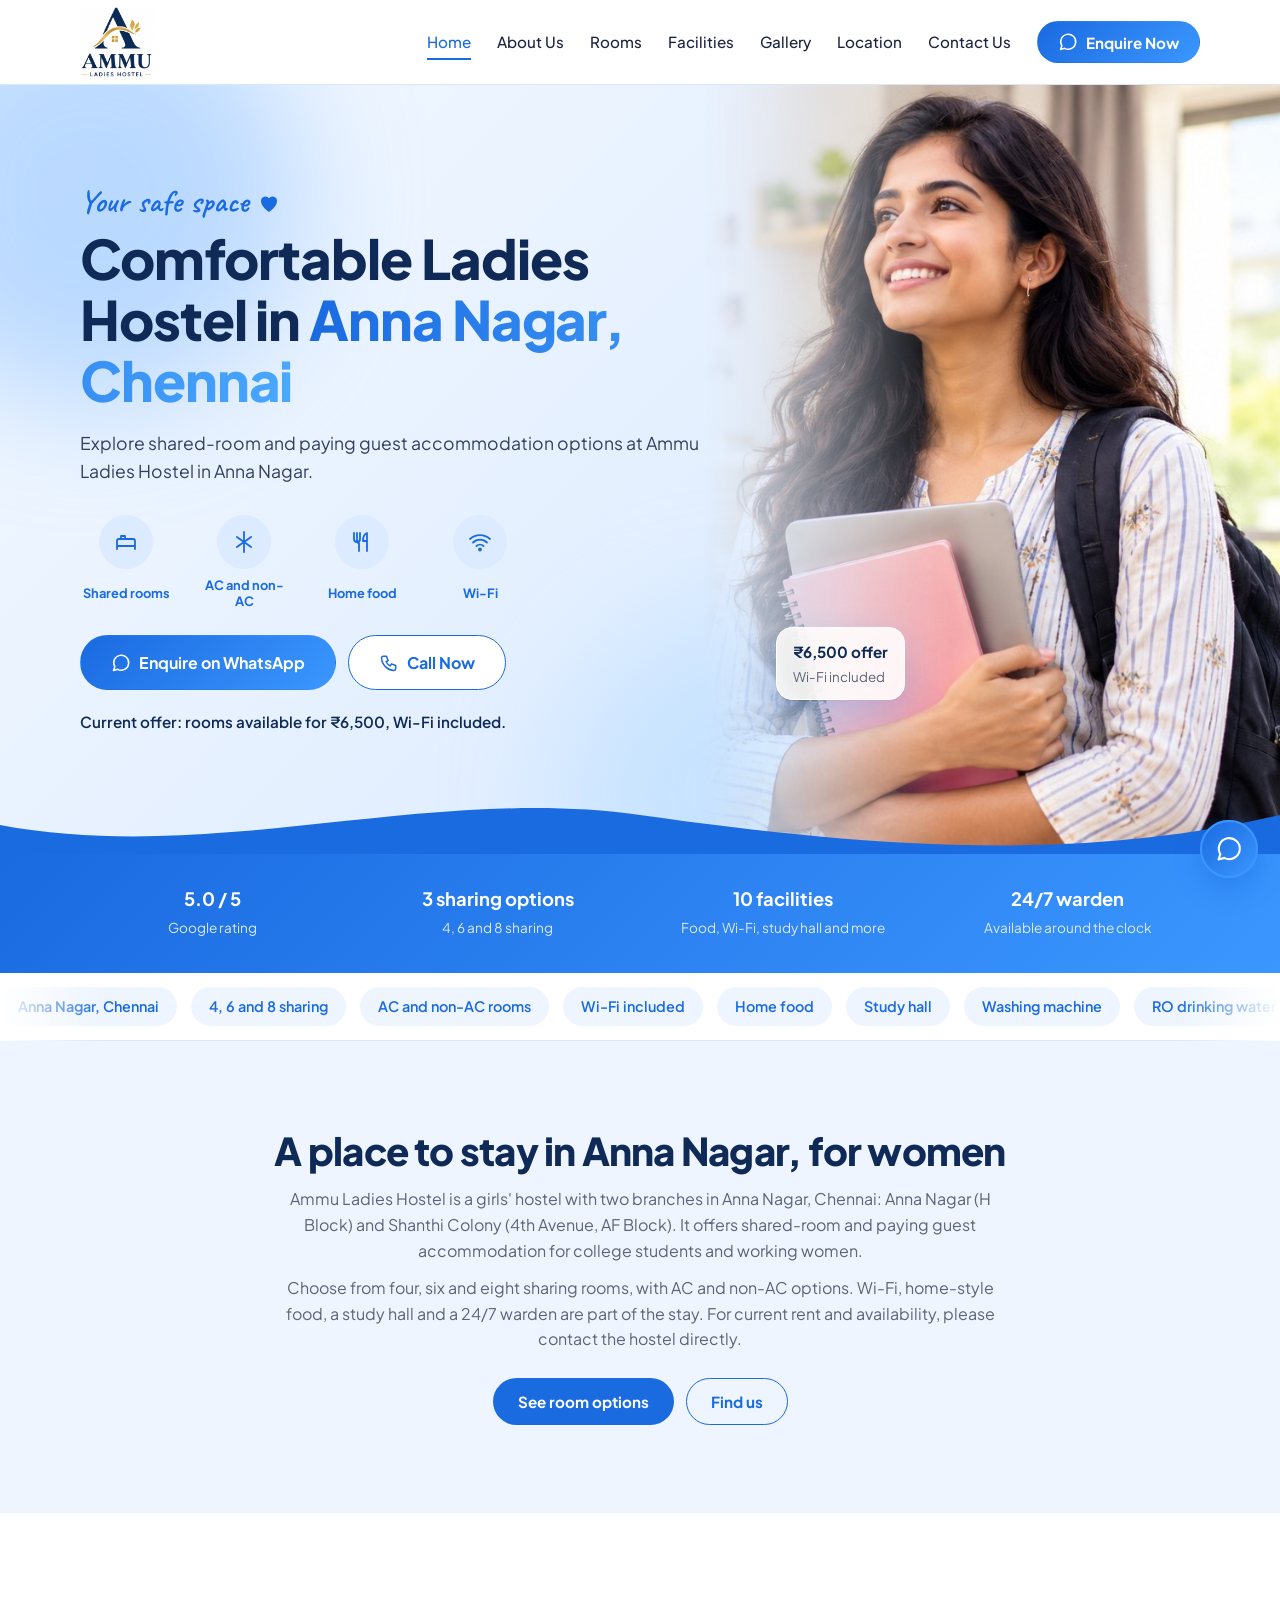
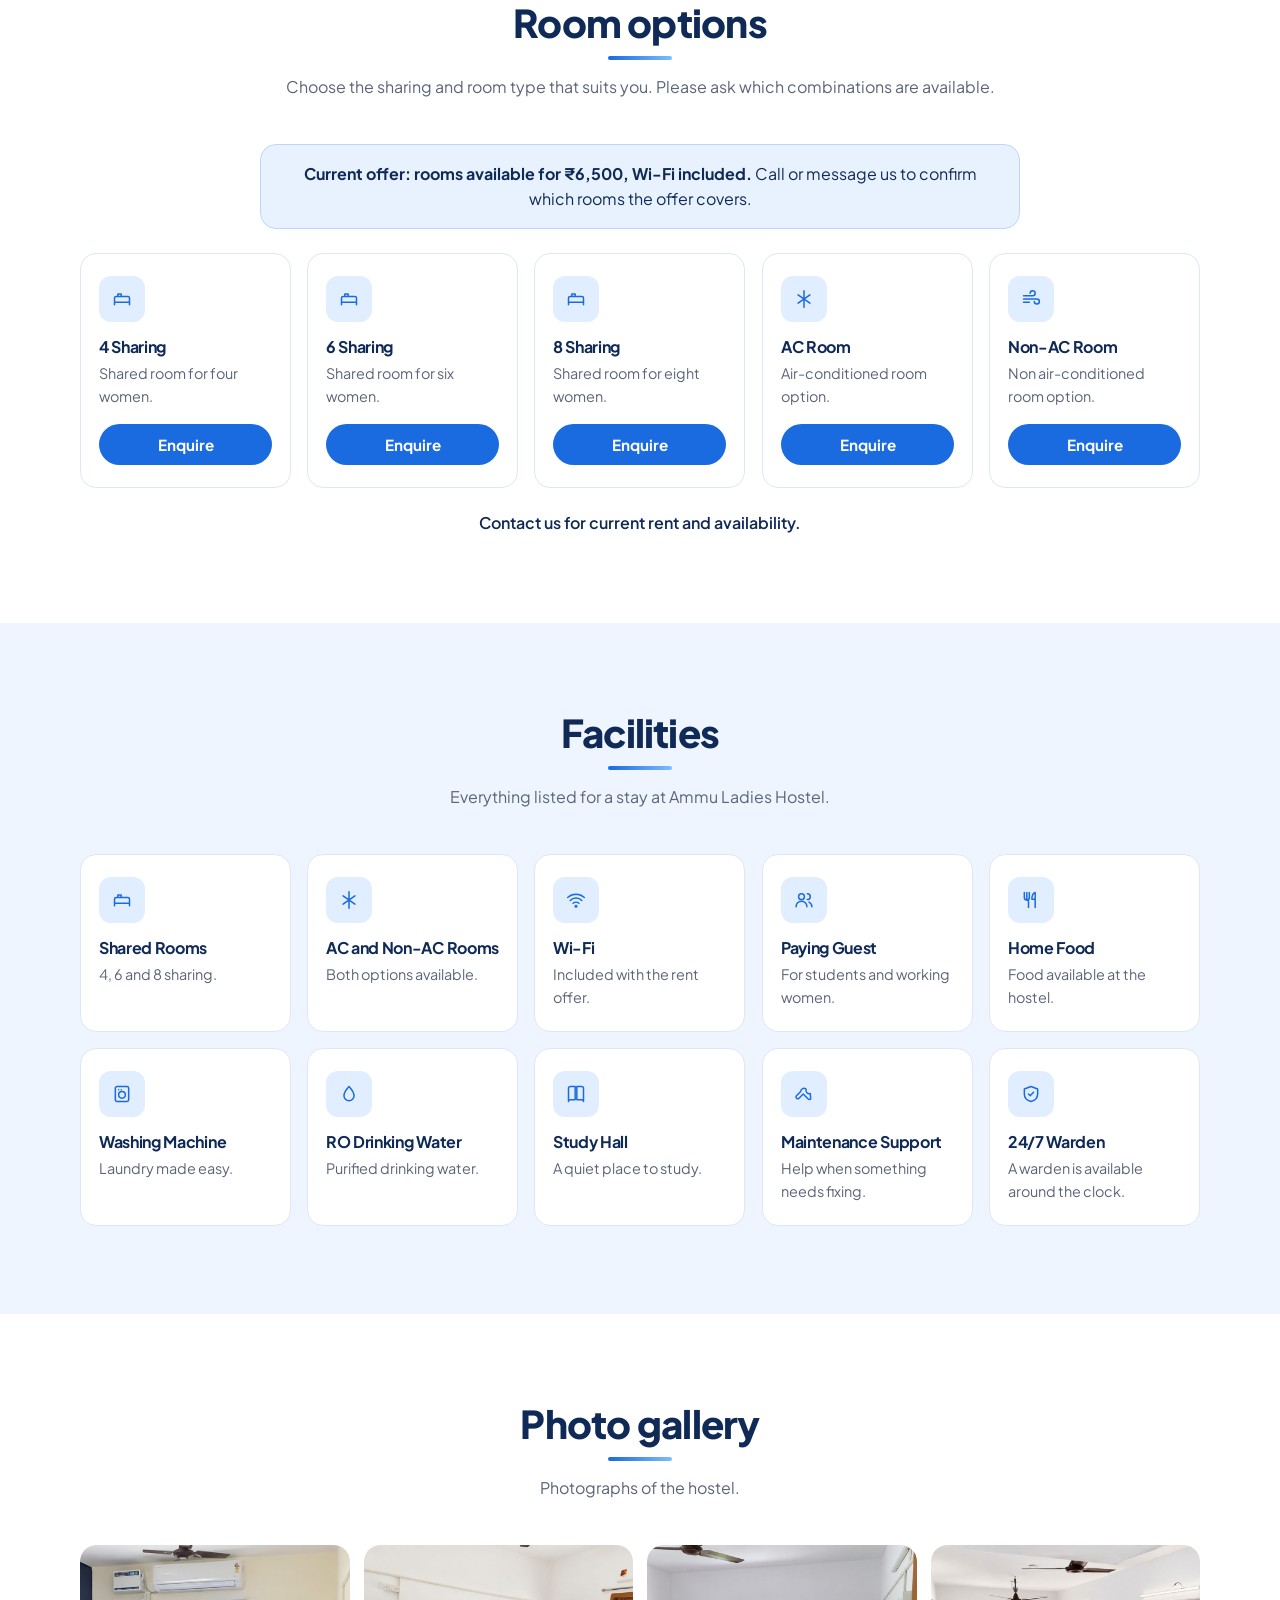
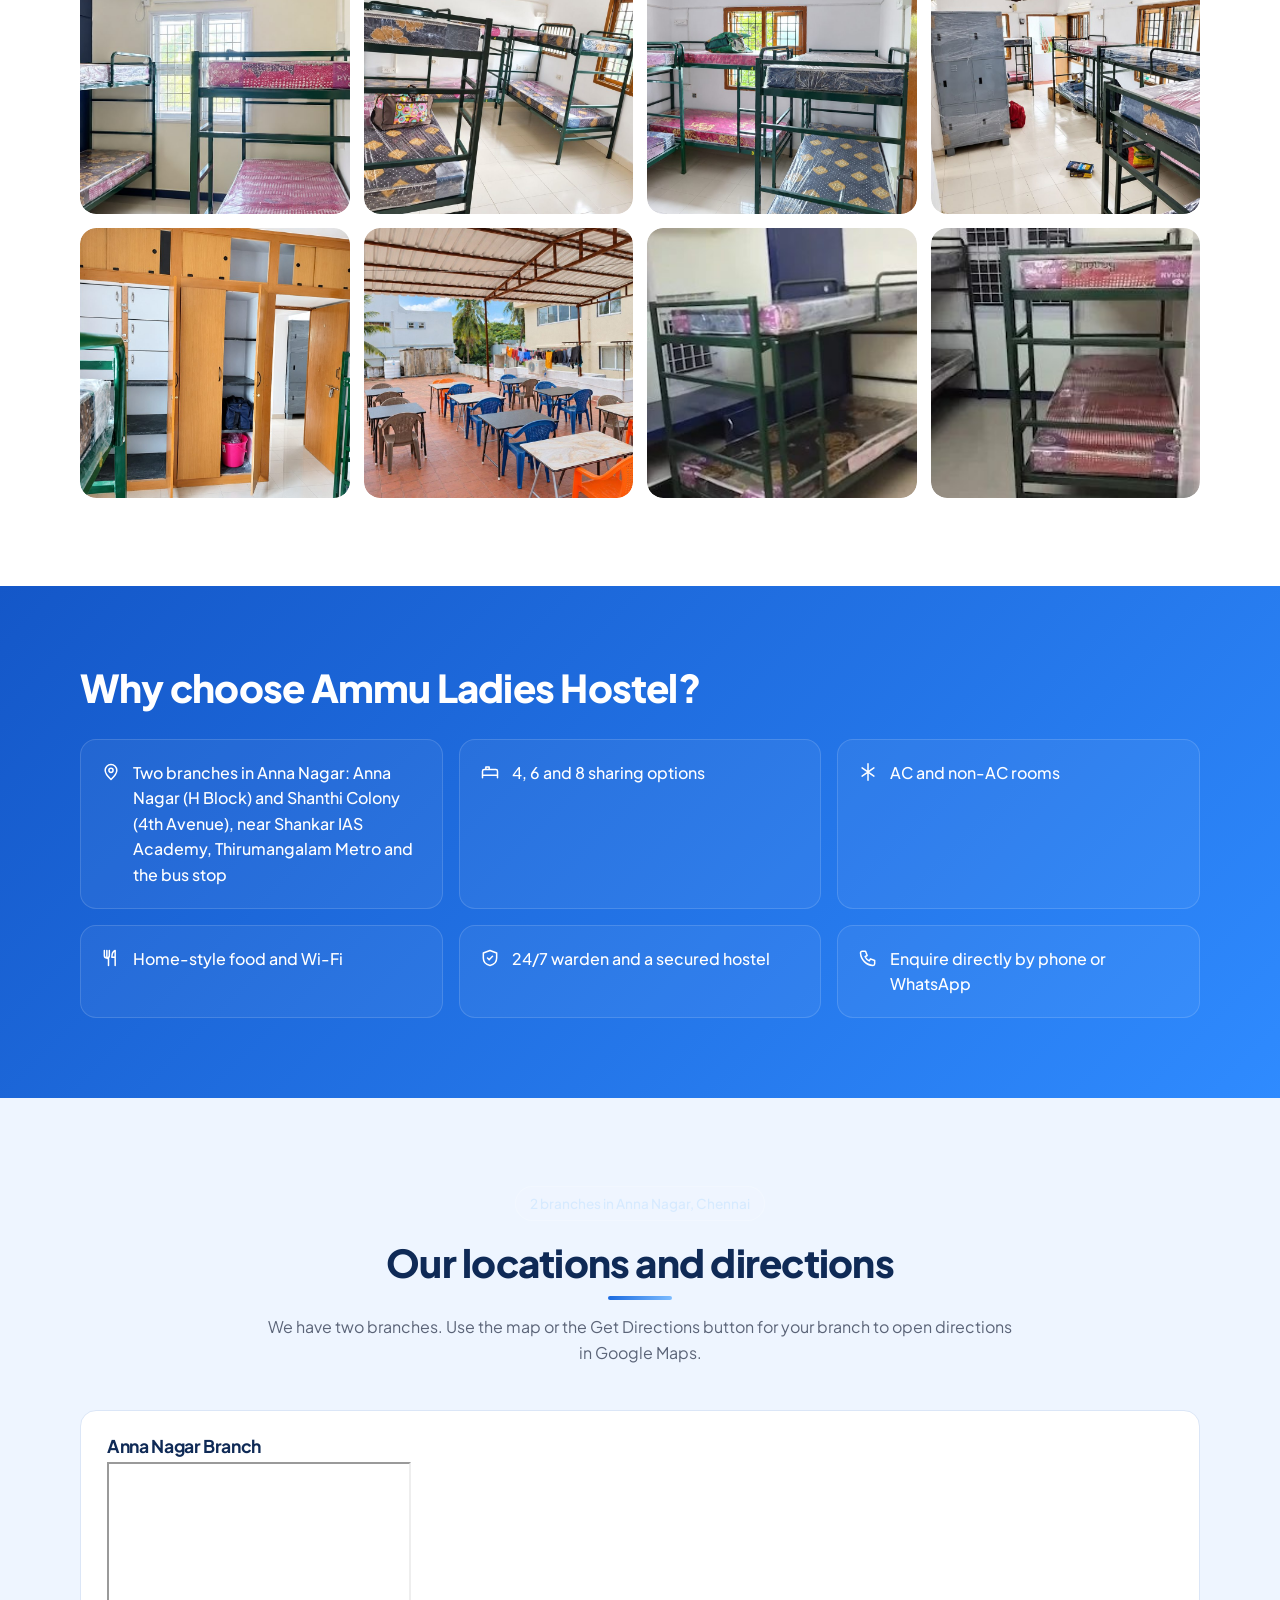
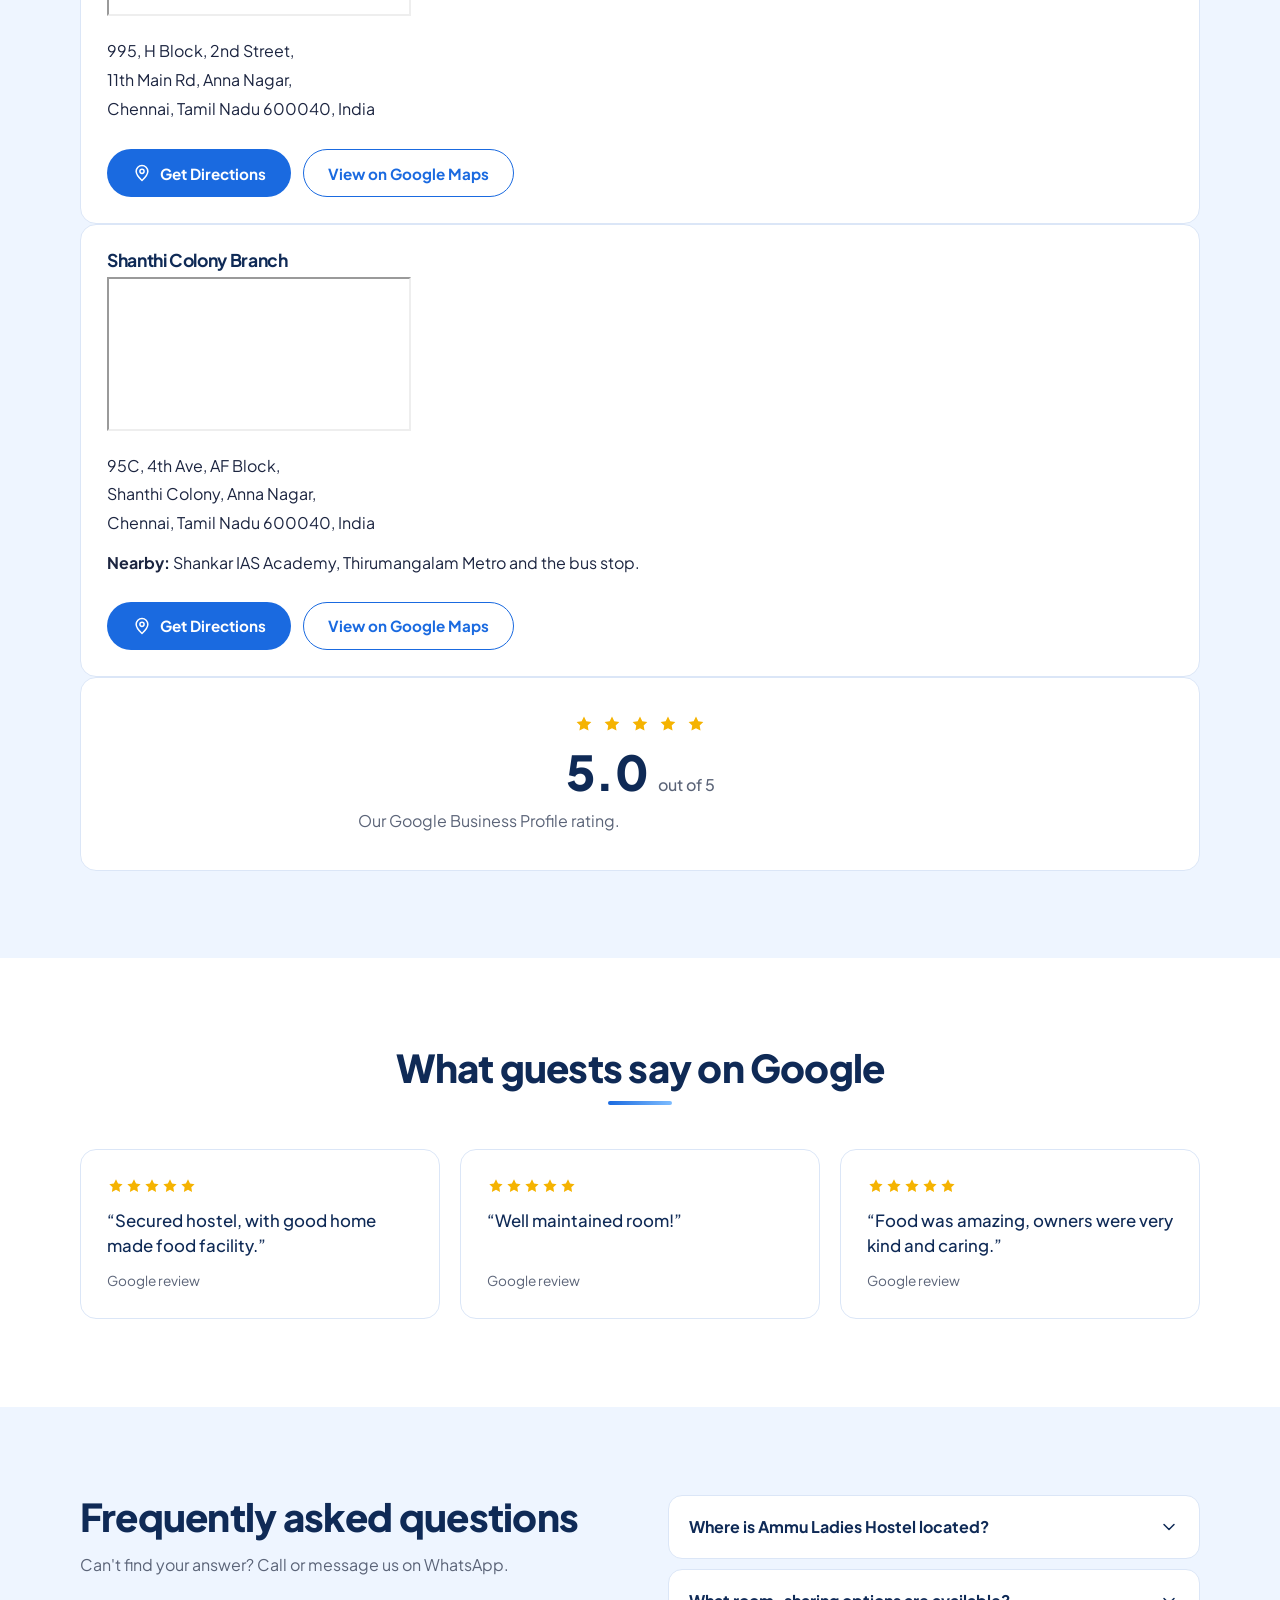
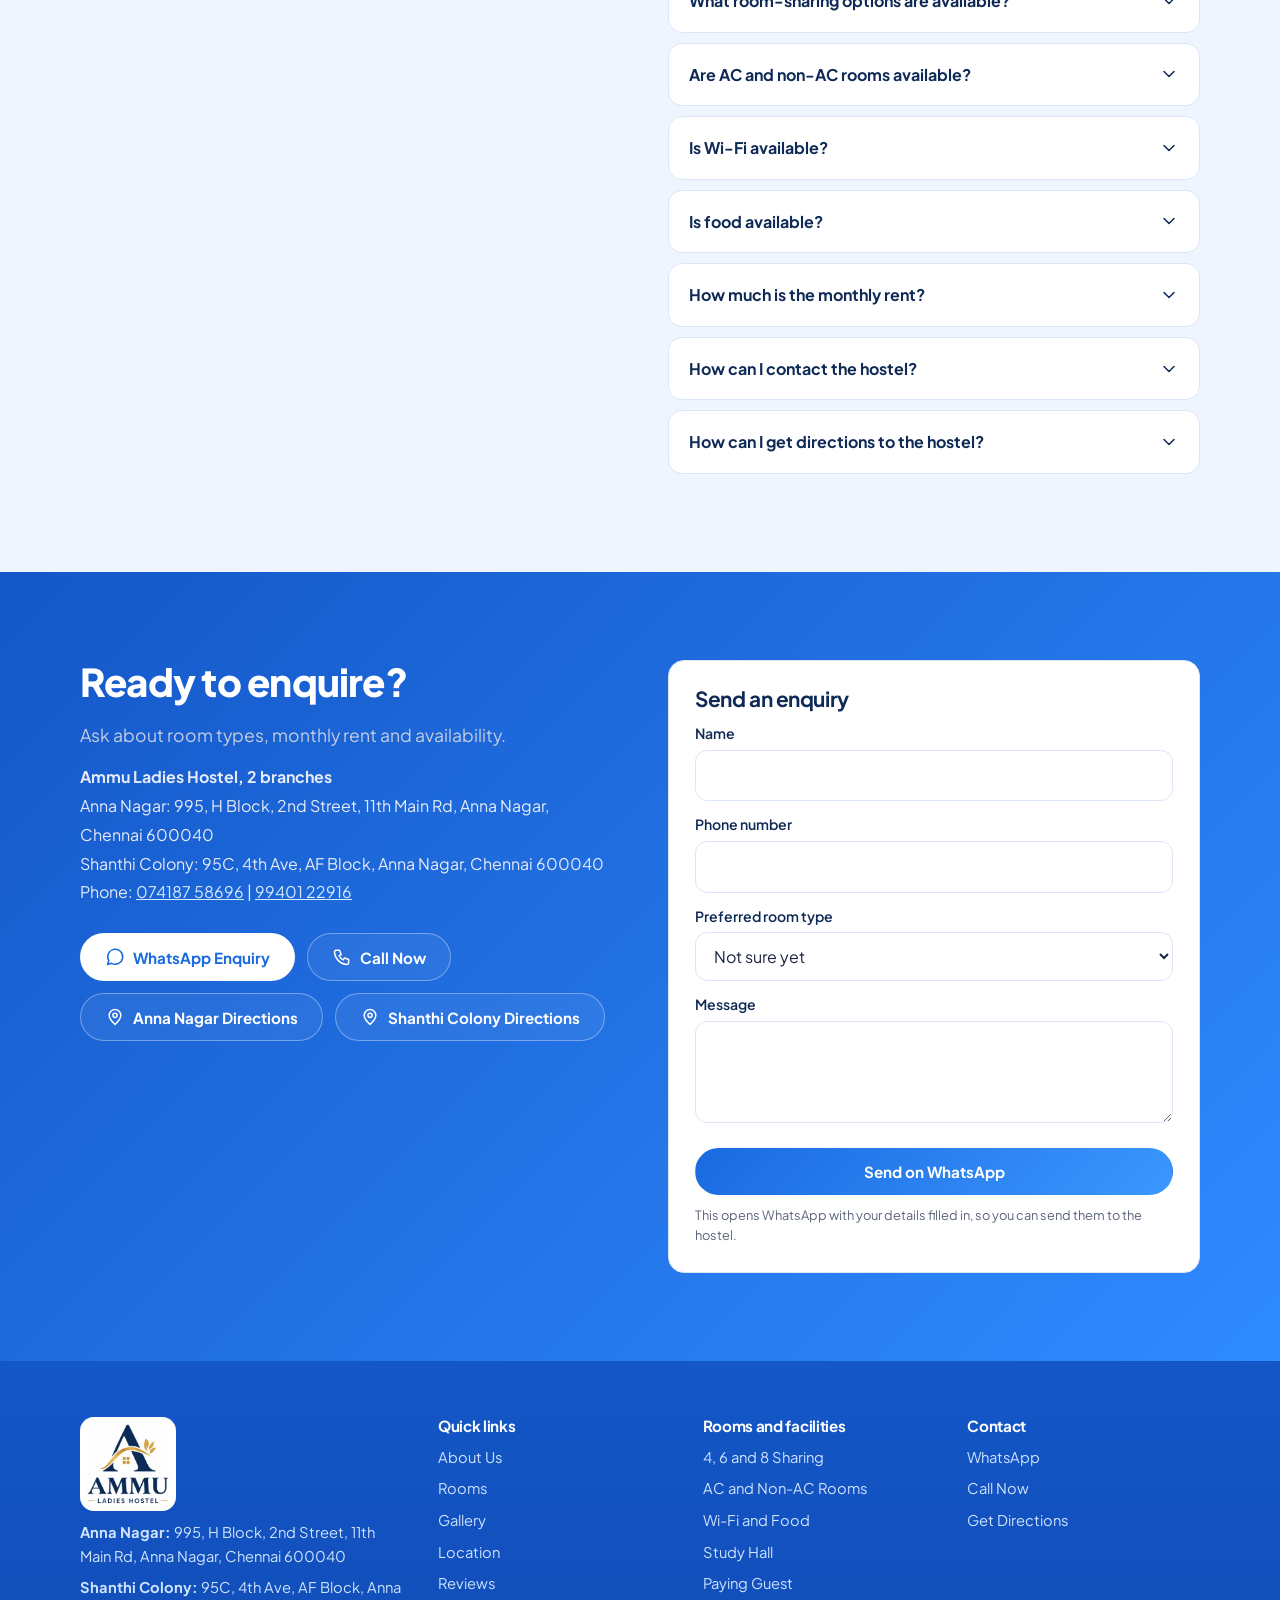
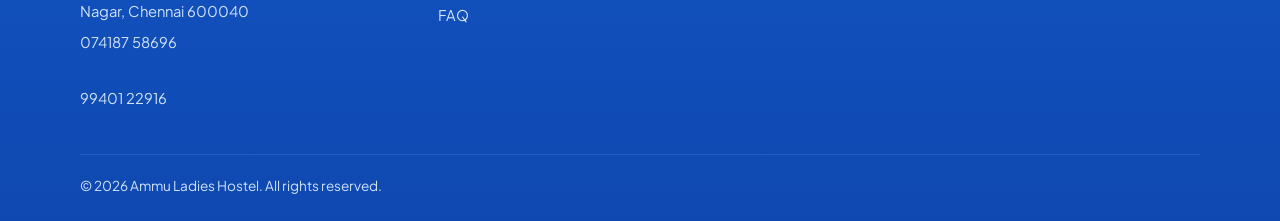
<file: index.html>
<!DOCTYPE html>
<html lang="en">
<head>
<!-- Google Analytics -->
<script async src="https://www.googletagmanager.com/gtag/js?id=G-G17YFXWQVZ"></script>
<script>
  window.dataLayer = window.dataLayer || [];
  function gtag(){dataLayer.push(arguments);}
  gtag('js', new Date());
  gtag('config', 'G-G17YFXWQVZ');
</script>
<meta charset="utf-8">
<meta name="viewport" content="width=device-width, initial-scale=1">
<title>Ladies Hostel in Anna Nagar, Chennai | Ammu Ladies Hostel</title>
<meta name="description" content="Explore shared rooms, AC and non-AC accommodation, and Wi-Fi at Ammu Ladies Hostel in Anna Nagar, Chennai. Contact us for rent and availability.">
<meta name="theme-color" content="#1a6ae0">
<link rel="icon" href="images/favicon.png">
<link rel="preconnect" href="https://fonts.googleapis.com">
<link rel="preconnect" href="https://fonts.gstatic.com" crossorigin>
<link href="https://fonts.googleapis.com/css2?family=Plus+Jakarta+Sans:wght@400;500;700;800&family=Caveat:wght@600&display=swap" rel="stylesheet">
<script>document.documentElement.classList.add("js")</script>
<link rel="stylesheet" href="style.css">
<script type="application/ld+json">
{"@context":"https://schema.org","@type":"Hostel","name":"Ammu Ladies Hostel","telephone":"+917418758696",
"address":[{"@type":"PostalAddress","streetAddress":"995, H Block, 2nd Street, 11th Main Rd, Anna Nagar","addressLocality":"Chennai","addressRegion":"Tamil Nadu","postalCode":"600040","addressCountry":"IN"},{"@type":"PostalAddress","streetAddress":"95C, 4th Ave, AF Block, Shanthi Colony, Anna Nagar","addressLocality":"Chennai","addressRegion":"Tamil Nadu","postalCode":"600040","addressCountry":"IN"}],
"description":"Girls' hostel in Anna Nagar, Chennai with shared rooms, paying guest accommodation, AC and non-AC options and Wi-Fi."}
</script>
</head>
<body>
<div id="progress" aria-hidden="true"></div>
<svg width="0" height="0" style="position:absolute" aria-hidden="true">
<symbol id="i-bed" viewBox="0 0 24 24"><path d="M3 19v-8a2 2 0 0 1 2-2h14a2 2 0 0 1 2 2v8M3 16h18M7 9V6h4v3"/></symbol>
<symbol id="i-snow" viewBox="0 0 24 24"><path d="M12 2v20M4.9 7l14.2 10M19.1 7L4.9 17"/></symbol>
<symbol id="i-wind" viewBox="0 0 24 24"><path d="M3 8h11a3 3 0 1 0-3-3M3 12h16a3 3 0 1 1-3 3M3 16h7"/></symbol>
<symbol id="i-wifi" viewBox="0 0 24 24"><path d="M2 9a15 15 0 0 1 20 0M5 12.5a10 10 0 0 1 14 0M8.5 16a5 5 0 0 1 7 0"/><circle cx="12" cy="19.5" r="1"/></symbol>
<symbol id="i-users" viewBox="0 0 24 24"><circle cx="9" cy="8" r="3.5"/><path d="M2.5 20a6.5 6.5 0 0 1 13 0M16 4.5a3.5 3.5 0 0 1 0 7M18 14.5a6.5 6.5 0 0 1 3.5 5.5"/></symbol>
<symbol id="i-phone" viewBox="0 0 24 24"><path d="M5 4h4l2 5-2.500 1.500a11 11 0 0 0 5 5L15 13l5 2v4a2 2 0 0 1-2 2A16 16 0 0 1 3 6a2 2 0 0 1 2-2z"/></symbol>
<symbol id="i-wa" viewBox="0 0 24 24"><path d="M3 21l1.600-4.600A9 9 0 1 1 8 19.600z"/></symbol>
<symbol id="i-pin" viewBox="0 0 24 24"><path d="M12 21s7-6.200 7-11a7 7 0 0 0-14 0c0 4.800 7 11 7 11z"/><circle cx="12" cy="10" r="2.500"/></symbol>
<symbol id="i-check" viewBox="0 0 24 24"><path d="M5 12.500l4.500 4.500L19 7.500"/></symbol>
<symbol id="i-chev" viewBox="0 0 24 24"><path d="M6 9l6 6 6-6"/></symbol>
<symbol id="i-star" viewBox="0 0 24 24"><path fill="currentColor" stroke="none" d="M12 3l2.700 5.600 6.100.9-4.400 4.300 1 6.100L12 17l-5.500 2.900 1-6.100L3.100 9.500l6.100-.9z"/></symbol>
<symbol id="i-food" viewBox="0 0 24 24"><path d="M7 3v8a2 2 0 0 0 2 2v8M4 3v6a3 3 0 0 0 3 3M10 3v6a3 3 0 0 1-3 3M17 21V3c-2.500 1-4 4-4 8h4"/></symbol>
<symbol id="i-wash" viewBox="0 0 24 24"><rect x="4" y="3" width="16" height="18" rx="2"/><circle cx="12" cy="13" r="4"/><path d="M8 7h.01M11 7h.01"/></symbol>
<symbol id="i-drop" viewBox="0 0 24 24"><path d="M12 3s6 6.500 6 11a6 6 0 0 1-12 0c0-4.500 6-11 6-11z"/></symbol>
<symbol id="i-book" viewBox="0 0 24 24"><path d="M3 5a2 2 0 0 1 2-2h6v16H5a2 2 0 0 0-2 2zM21 5a2 2 0 0 0-2-2h-6v16h6a2 2 0 0 1 2 2z"/></symbol>
<symbol id="i-tool" viewBox="0 0 24 24"><path d="M14.500 6.500a4 4 0 0 0 5 5L20 18a2 2 0 0 1-3 0l-6-6-5 5a2 2 0 0 1-3-3l5-5a4 4 0 0 1 6.500-3z"/></symbol>
<symbol id="i-shield" viewBox="0 0 24 24"><path d="M12 3l8 3v6c0 5-3.500 8-8 9-4.500-1-8-4-8-9V6z"/><path d="M9 12l2 2 4-4"/></symbol>
</svg>

<a class="skip" href="#main">Skip to content</a>

<header class="site-header" id="top">
  <div class="wrap bar">
    <a class="brand" href="#top" aria-label="Ammu Ladies Hostel, home"><img src="images/logo.png" width="500" height="490" alt="Ammu Ladies Hostel logo"></a>
    <nav id="nav" aria-label="Main">
      <a href="#top">Home</a><a href="#about">About Us</a><a href="#rooms">Rooms</a><a href="#facilities">Facilities</a><a href="#gallery">Gallery</a><a href="#location">Location</a><a href="#contact">Contact Us</a>
      <a class="btn btn-gold nav-cta" href="#contact"><svg class="ic"><use href="#i-wa"/></svg>Enquire Now</a>
    </nav>
    <button class="menu-btn" id="menuBtn" aria-expanded="false" aria-controls="nav" aria-label="Open menu"><span></span><span></span><span></span></button>
  </div>
</header>

<main id="main">
<section class="hero">
  <span class="blob b1"></span><span class="blob b2"></span>
  <div class="hero-art">
    <img class="hero-girl" src="images/hero-girl.jpg" width="761" height="904" fetchpriority="high" alt="Smiling young woman with a backpack holding a notebook, in a bright bedroom">
    <div class="chip c2"><strong>&#8377;6,500 offer</strong><small>Wi-Fi included</small></div>
  </div>
  <div class="wrap hero-grid">
    <div class="hero-copy">
      <p class="script">Your safe space <svg class="ic heart"><path fill="currentColor" stroke="none" d="M12 21s-8-5.200-8-11a4.500 4.500 0 0 1 8-2.800A4.500 4.500 0 0 1 20 10c0 5.800-8 11-8 11z"/></svg></p>
      <h1>Comfortable Ladies Hostel in <span>Anna Nagar, Chennai</span></h1>
      <p class="lead">Explore shared-room and paying guest accommodation options at Ammu Ladies Hostel in Anna Nagar.</p>
      <ul class="hero-feats"><li><span class="fi"><svg class="ic"><use href="#i-bed"/></svg></span>Shared rooms</li><li><span class="fi"><svg class="ic"><use href="#i-snow"/></svg></span>AC and non-AC</li><li><span class="fi"><svg class="ic"><use href="#i-food"/></svg></span>Home food</li><li><span class="fi"><svg class="ic"><use href="#i-wifi"/></svg></span>Wi-Fi</li></ul>
      <div class="btn-row">
        <a class="btn btn-gold" data-wa href="https://wa.me/917418758696" target="_blank" rel="noopener"><svg class="ic"><use href="#i-wa"/></svg>Enquire on WhatsApp</a>
        <a class="btn btn-ghost" data-call href="tel:07418758696"><svg class="ic"><use href="#i-phone"/></svg>Call Now</a>
      </div>
      <p class="hero-offer">Current offer: rooms available for &#8377;6,500, Wi-Fi included.</p>
    </div>
  </div>
</section>

<section class="strip" aria-label="Highlights">
  <div class="wrap strip-grid">
    <div><strong><b data-count="5" data-dec="1">5.0</b> / 5</strong><span>Google rating</span></div>
    <div><strong><b data-count="3">3</b> sharing options</strong><span>4, 6 and 8 sharing</span></div>
    <div><strong><b data-count="10">10</b> facilities</strong><span>Food, Wi-Fi, study hall and more</span></div>
    <div><strong>24/7 warden</strong><span>Available around the clock</span></div>
  </div>
</section>
<div class="marquee" aria-hidden="true"><div class="track"><span>Anna Nagar, Chennai</span><span>4, 6 and 8 sharing</span><span>AC and non-AC rooms</span><span>Wi-Fi included</span><span>Home food</span><span>Study hall</span><span>Washing machine</span><span>RO drinking water</span><span>Maintenance support</span><span>24/7 warden</span><span>Anna Nagar, Chennai</span><span>4, 6 and 8 sharing</span><span>AC and non-AC rooms</span><span>Wi-Fi included</span><span>Home food</span><span>Study hall</span><span>Washing machine</span><span>RO drinking water</span><span>Maintenance support</span><span>24/7 warden</span></div></div>

<section class="sec alt" id="about">
  <div class="wrap about">
      <h2>A place to stay in Anna Nagar, for women</h2>
      <p>Ammu Ladies Hostel is a girls' hostel with two branches in Anna Nagar, Chennai: Anna Nagar (H Block) and Shanthi Colony (4th Avenue, AF Block). It offers shared-room and paying guest accommodation for college students and working women.</p>
      <p>Choose from four, six and eight sharing rooms, with AC and non-AC options. Wi-Fi, home-style food, a study hall and a 24/7 warden are part of the stay. For current rent and availability, please contact the hostel directly.</p>
      <div class="btn-row"><a class="btn btn-navy" href="#rooms">See room options</a><a class="btn btn-line" href="#location">Find us</a></div>
    </div>
</section>

<section class="sec" id="rooms">
  <div class="wrap">
    <div class="head"><h2>Room options</h2><p>Choose the sharing and room type that suits you. Please ask which combinations are available.</p></div>
    <div class="offer"><strong>Current offer: rooms available for &#8377;6,500, Wi-Fi included.</strong> Call or message us to confirm which rooms the offer covers.</div>
    <div class="grid5">
      <article class="card room"><span class="ico"><svg class="ic"><use href="#i-bed"/></svg></span><h3>4 Sharing</h3><p>Shared room for four women.</p><button class="btn btn-navy" data-room="4 Sharing Room">Enquire</button></article>
      <article class="card room"><span class="ico"><svg class="ic"><use href="#i-bed"/></svg></span><h3>6 Sharing</h3><p>Shared room for six women.</p><button class="btn btn-navy" data-room="6 Sharing Room">Enquire</button></article>
      <article class="card room"><span class="ico"><svg class="ic"><use href="#i-bed"/></svg></span><h3>8 Sharing</h3><p>Shared room for eight women.</p><button class="btn btn-navy" data-room="8 Sharing Room">Enquire</button></article>
      <article class="card room"><span class="ico"><svg class="ic"><use href="#i-snow"/></svg></span><h3>AC Room</h3><p>Air-conditioned room option.</p><button class="btn btn-navy" data-room="AC Room">Enquire</button></article>
      <article class="card room"><span class="ico"><svg class="ic"><use href="#i-wind"/></svg></span><h3>Non-AC Room</h3><p>Non air-conditioned room option.</p><button class="btn btn-navy" data-room="Non-AC Room">Enquire</button></article>
    </div>
    <p class="rentnote">Contact us for current rent and availability.</p>
  </div>
</section>

<section class="sec alt" id="facilities">
  <div class="wrap">
    <div class="head"><h2>Facilities</h2><p>Everything listed for a stay at Ammu Ladies Hostel.</p></div>
    <div class="grid5">
      <article class="card"><span class="ico"><svg class="ic"><use href="#i-bed"/></svg></span><h3>Shared Rooms</h3><p>4, 6 and 8 sharing.</p></article>
      <article class="card"><span class="ico"><svg class="ic"><use href="#i-snow"/></svg></span><h3>AC and Non-AC Rooms</h3><p>Both options available.</p></article>
      <article class="card"><span class="ico"><svg class="ic"><use href="#i-wifi"/></svg></span><h3>Wi-Fi</h3><p>Included with the rent offer.</p></article>
      <article class="card"><span class="ico"><svg class="ic"><use href="#i-users"/></svg></span><h3>Paying Guest</h3><p>For students and working women.</p></article>
      <article class="card"><span class="ico"><svg class="ic"><use href="#i-food"/></svg></span><h3>Home Food</h3><p>Food available at the hostel.</p></article>
      <article class="card"><span class="ico"><svg class="ic"><use href="#i-wash"/></svg></span><h3>Washing Machine</h3><p>Laundry made easy.</p></article>
      <article class="card"><span class="ico"><svg class="ic"><use href="#i-drop"/></svg></span><h3>RO Drinking Water</h3><p>Purified drinking water.</p></article>
      <article class="card"><span class="ico"><svg class="ic"><use href="#i-book"/></svg></span><h3>Study Hall</h3><p>A quiet place to study.</p></article>
      <article class="card"><span class="ico"><svg class="ic"><use href="#i-tool"/></svg></span><h3>Maintenance Support</h3><p>Help when something needs fixing.</p></article>
      <article class="card"><span class="ico"><svg class="ic"><use href="#i-shield"/></svg></span><h3>24/7 Warden</h3><p>A warden is available around the clock.</p></article>
    </div>
  </div>
</section>

<section class="sec" id="gallery">
  <div class="wrap">
    <div class="head"><h2>Photo gallery</h2><p>Photographs of the hostel.</p></div>
    <div class="gal">
      <figure><img src="images/room-two-bunks-ac-blue-cabinets.jpg" width="1200" height="675" loading="lazy" alt="Shared room with two bunk beds, blue built-in cabinets, an air conditioner, ceiling fan and window"><figcaption>Shared room with AC</figcaption></figure>
      <figure><img src="images/room-bunk-beds-window-1.jpg" width="1200" height="900" loading="lazy" alt="Bunk beds with mattresses in a bright tiled shared room with a window"><figcaption>Shared room</figcaption></figure>
      <figure><img src="images/room-bunk-beds-window-2.jpg" width="1200" height="900" loading="lazy" alt="Shared room with bunk beds, a ceiling fan and a window with greenery outside"><figcaption>Shared room</figcaption></figure>
      <figure><img src="images/room-large-dormitory.jpg" width="1200" height="900" loading="lazy" alt="Large room with several bunk beds, two ceiling fans and a grey metal locker"><figcaption>Large shared room</figcaption></figure>
      <figure><img src="images/room-storage-wardrobe.jpg" width="1200" height="900" loading="lazy" alt="Built-in wooden wardrobe and white cabinets inside a room"><figcaption>Wardrobe and cabinets</figcaption></figure>
      <figure><img src="images/terrace-seating-area.jpg" width="1200" height="900" loading="lazy" alt="Covered terrace with tables and chairs"><figcaption>Terrace seating area</figcaption></figure>
      <figure><img src="images/room-blue-cabinets-bunk-bed.jpg" width="293" height="504" loading="lazy" alt="Bunk bed beside blue built-in cabinets with an air conditioner on the wall"><figcaption>Bunk bed and cabinets</figcaption></figure>
      <figure><img src="images/room-ac-bunk-bed.jpg" width="230" height="408" loading="lazy" alt="Bunk bed in a room with a wall-mounted air conditioner"><figcaption>Room with AC</figcaption></figure>
    </div>
  </div>
</section>

<section class="dark why" id="why">
  <div class="wrap">
    <h2>Why choose Ammu Ladies Hostel?</h2>
    <ul class="why-list">
      <li><svg class="ic"><use href="#i-pin"/></svg>Two branches in Anna Nagar: Anna Nagar (H Block) and Shanthi Colony (4th Avenue), near Shankar IAS Academy, Thirumangalam Metro and the bus stop</li>
      <li><svg class="ic"><use href="#i-bed"/></svg>4, 6 and 8 sharing options</li>
      <li><svg class="ic"><use href="#i-snow"/></svg>AC and non-AC rooms</li>
      <li><svg class="ic"><use href="#i-food"/></svg>Home-style food and Wi-Fi</li>
      <li><svg class="ic"><use href="#i-shield"/></svg>24/7 warden and a secured hostel</li>
      <li><svg class="ic"><use href="#i-phone"/></svg>Enquire directly by phone or WhatsApp</li>
    </ul>
  </div>
</section>

<section class="sec alt" id="location">
  <div class="wrap">
    <div class="head">
      <span class="pill pill-blue">2 branches in Anna Nagar, Chennai</span>
      <h2>Our locations and directions</h2>
      <p>We have two branches. Use the map or the Get Directions button for your branch to open directions in Google Maps.</p>
    </div>
    <div class="loc-grid">
        <article class="card branch" data-branch="annanagar">
          <h3><span class="dot dot-a"></span>Anna Nagar Branch</h3>
          <div class="gmap"><iframe title="Google Map: Anna Nagar Branch" src="https://maps.google.com/maps?q=13.0857348,80.2056235&amp;z=17&amp;hl=en&amp;output=embed" loading="lazy" referrerpolicy="no-referrer-when-downgrade" allowfullscreen></iframe></div>
          <address>995, H Block, 2nd Street,<br>11th Main Rd, Anna Nagar,<br>Chennai, Tamil Nadu 600040, India</address>
          <div class="btn-row"><a class="btn btn-navy" href="https://www.google.com/maps/dir/?api=1&amp;destination=13.0857348,80.2056235" target="_blank" rel="noopener"><svg class="ic"><use href="#i-pin"/></svg>Get Directions</a><a class="btn btn-line" data-review-annanagar href="https://maps.app.goo.gl/JqgsAGJkyLhhMsmh7" target="_blank" rel="noopener">View on Google Maps</a></div>
        </article>
        <article class="card branch" data-branch="shanthi">
          <h3><span class="dot dot-s"></span>Shanthi Colony Branch</h3>
          <div class="gmap"><iframe title="Google Map: Shanthi Colony Branch" src="https://maps.google.com/maps?q=13.0829291,80.2033337&amp;z=17&amp;hl=en&amp;output=embed" loading="lazy" referrerpolicy="no-referrer-when-downgrade" allowfullscreen></iframe></div>
          <address>95C, 4th Ave, AF Block,<br>Shanthi Colony, Anna Nagar,<br>Chennai, Tamil Nadu 600040, India</address>
          <p class="near"><strong>Nearby:</strong> Shankar IAS Academy, Thirumangalam Metro and the bus stop.</p>
          <div class="btn-row"><a class="btn btn-navy" href="https://www.google.com/maps/dir/?api=1&amp;destination=13.0829291,80.2033337" target="_blank" rel="noopener"><svg class="ic"><use href="#i-pin"/></svg>Get Directions</a><a class="btn btn-line" data-review-shanthi href="https://maps.app.goo.gl/Wxb4tDqjSXt71ejs9" target="_blank" rel="noopener">View on Google Maps</a></div>
        </article>
    </div>
    <div class="review card rating-row">
      <div class="stars big" aria-hidden="true"><svg class="ic"><use href="#i-star"/></svg><svg class="ic"><use href="#i-star"/></svg><svg class="ic"><use href="#i-star"/></svg><svg class="ic"><use href="#i-star"/></svg><svg class="ic"><use href="#i-star"/></svg></div>
      <p class="score">5.0 <span>out of 5</span></p>
      <p>Our Google Business Profile rating.</p>
    </div>
  </div>
</section>

<section class="sec" id="reviews">
  <div class="wrap">
    <div class="head"><h2>What guests say on Google</h2></div>
    <div class="grid3">
      <figure class="card quote"><div class="stars" aria-label="5 out of 5 stars"><svg class="ic"><use href="#i-star"/></svg><svg class="ic"><use href="#i-star"/></svg><svg class="ic"><use href="#i-star"/></svg><svg class="ic"><use href="#i-star"/></svg><svg class="ic"><use href="#i-star"/></svg></div><blockquote>&ldquo;Secured hostel, with good home made food facility.&rdquo;</blockquote><figcaption>Google review</figcaption></figure>
      <figure class="card quote"><div class="stars" aria-label="5 out of 5 stars"><svg class="ic"><use href="#i-star"/></svg><svg class="ic"><use href="#i-star"/></svg><svg class="ic"><use href="#i-star"/></svg><svg class="ic"><use href="#i-star"/></svg><svg class="ic"><use href="#i-star"/></svg></div><blockquote>&ldquo;Well maintained room!&rdquo;</blockquote><figcaption>Google review</figcaption></figure>
      <figure class="card quote"><div class="stars" aria-label="5 out of 5 stars"><svg class="ic"><use href="#i-star"/></svg><svg class="ic"><use href="#i-star"/></svg><svg class="ic"><use href="#i-star"/></svg><svg class="ic"><use href="#i-star"/></svg><svg class="ic"><use href="#i-star"/></svg></div><blockquote>&ldquo;Food was amazing, owners were very kind and caring.&rdquo;</blockquote><figcaption>Google review</figcaption></figure>
    </div>
  </div>
</section>

<section class="sec alt" id="faq">
  <div class="wrap split faq-wrap">
    <div><h2>Frequently asked questions</h2><p>Can't find your answer? Call or message us on WhatsApp.</p></div>
    <div class="faq">
      <div class="qa"><button aria-expanded="false">Where is Ammu Ladies Hostel located?<svg class="ic"><use href="#i-chev"/></svg></button><div class="ans"><p>We have two branches in Anna Nagar, Chennai. Anna Nagar branch: 995, H Block, 2nd Street, 11th Main Rd, Anna Nagar, Chennai 600040. Shanthi Colony branch: 95C, 4th Ave, AF Block, Shanthi Colony, Anna Nagar, Chennai 600040, near Shankar IAS Academy, Thirumangalam Metro and the bus stop.</p></div></div>
      <div class="qa"><button aria-expanded="false">What room-sharing options are available?<svg class="ic"><use href="#i-chev"/></svg></button><div class="ans"><p>4 sharing, 6 sharing and 8 sharing rooms. Please contact us to ask what is free right now.</p></div></div>
      <div class="qa"><button aria-expanded="false">Are AC and non-AC rooms available?<svg class="ic"><use href="#i-chev"/></svg></button><div class="ans"><p>Yes, both AC and non-AC rooms are available. Please ask which type is free right now.</p></div></div>
      <div class="qa"><button aria-expanded="false">Is Wi-Fi available?<svg class="ic"><use href="#i-chev"/></svg></button><div class="ans"><p>Yes. Wi-Fi is included with the current rent offer.</p></div></div>
      <div class="qa"><button aria-expanded="false">Is food available?<svg class="ic"><use href="#i-chev"/></svg></button><div class="ans"><p>Yes, home-style food is available at the hostel. Please ask us for meal details.</p></div></div>
      <div class="qa"><button aria-expanded="false">How much is the monthly rent?<svg class="ic"><use href="#i-chev"/></svg></button><div class="ans"><p>Our current offer is rooms available for &#8377;6,500, Wi-Fi included. Rent can depend on the room, so please call or message us to confirm.</p></div></div>
      <div class="qa"><button aria-expanded="false">How can I contact the hostel?<svg class="ic"><use href="#i-chev"/></svg></button><div class="ans"><p>Call 074187 58696 or 99401 22916, message on WhatsApp, or use the enquiry form below.</p></div></div>
      <div class="qa"><button aria-expanded="false">How can I get directions to the hostel?<svg class="ic"><use href="#i-chev"/></svg></button><div class="ans"><p>Use the Get Directions button for your branch in the Location section, which opens Google Maps with directions to the exact hostel location.</p></div></div>
    </div>
  </div>
</section>

<section class="dark cta" id="contact">
  <div class="wrap cta-grid">
    <div>
      <h2>Ready to enquire?</h2>
      <p class="lead">Ask about room types, monthly rent and availability.</p>
      <address><strong>Ammu Ladies Hostel, 2 branches</strong><br>Anna Nagar: 995, H Block, 2nd Street, 11th Main Rd, Anna Nagar, Chennai 600040<br>Shanthi Colony: 95C, 4th Ave, AF Block, Anna Nagar, Chennai 600040<br>Phone: <a href="tel:07418758696">074187 58696</a> | <a href="tel:9940122916">99401 22916</a></address>
      <div class="btn-row">
        <a class="btn btn-gold" data-wa href="https://wa.me/917418758696" target="_blank" rel="noopener"><svg class="ic"><use href="#i-wa"/></svg>WhatsApp Enquiry</a>
        <a class="btn btn-ghost" data-call href="tel:07418758696"><svg class="ic"><use href="#i-phone"/></svg>Call Now</a>
        <a class="btn btn-ghost" href="https://www.google.com/maps/dir/?api=1&destination=13.0857348,80.2056235" target="_blank" rel="noopener"><svg class="ic"><use href="#i-pin"/></svg>Anna Nagar Directions</a>
        <a class="btn btn-ghost" href="https://www.google.com/maps/dir/?api=1&destination=13.0829291,80.2033337" target="_blank" rel="noopener"><svg class="ic"><use href="#i-pin"/></svg>Shanthi Colony Directions</a>
      </div>
    </div>
    <form class="form card" id="form" novalidate>
      <h3>Send an enquiry</h3>
      <label for="f-name">Name</label><input id="f-name" name="name" autocomplete="name" required>
      <p class="err" id="e-name" role="alert"></p>
      <label for="f-phone">Phone number</label><input id="f-phone" name="phone" type="tel" inputmode="tel" autocomplete="tel" required>
      <p class="err" id="e-phone" role="alert"></p>
      <label for="f-room">Preferred room type</label>
      <select id="f-room" name="room"><option>Not sure yet</option><option>4 Sharing Room</option><option>6 Sharing Room</option><option>8 Sharing Room</option><option>AC Room</option><option>Non-AC Room</option></select>
      <label for="f-msg">Message</label><textarea id="f-msg" name="message" rows="3"></textarea>
      <button class="btn btn-gold" type="submit">Send on WhatsApp</button>
      <p class="note" id="f-note">This opens WhatsApp with your details filled in, so you can send them to the hostel.</p>
    </form>
  </div>
</section>
</main>

<footer class="foot">
  <div class="wrap foot-grid">
    <div><img class="foot-logo" src="images/logo.png" width="500" height="490" loading="lazy" alt="Ammu Ladies Hostel logo"><p><strong>Anna Nagar:</strong> 995, H Block, 2nd Street, 11th Main Rd, Anna Nagar, Chennai 600040</p><p><strong>Shanthi Colony:</strong> 95C, 4th Ave, AF Block, Anna Nagar, Chennai 600040</p><p><a href="tel:07418758696">074187 58696</a><br><a href="tel:9940122916">99401 22916</a></p></div>
    <div><h3>Quick links</h3><a href="#about">About Us</a><a href="#rooms">Rooms</a><a href="#gallery">Gallery</a><a href="#location">Location</a><a href="#reviews">Reviews</a><a href="#faq">FAQ</a></div>
    <div><h3>Rooms and facilities</h3><a href="#rooms">4, 6 and 8 Sharing</a><a href="#rooms">AC and Non-AC Rooms</a><a href="#facilities">Wi-Fi and Food</a><a href="#facilities">Study Hall</a><a href="#facilities">Paying Guest</a></div>
    <div><h3>Contact</h3><a data-wa href="https://wa.me/917418758696" target="_blank" rel="noopener">WhatsApp</a><a data-call href="tel:07418758696">Call Now</a><a href="#location">Get Directions</a></div>
  </div>
  <div class="wrap copy">&copy; <span id="year">2026</span> Ammu Ladies Hostel. All rights reserved.</div>
</footer>

<div class="sticky-bar">
  <a class="btn btn-gold" data-wa href="https://wa.me/917418758696" target="_blank" rel="noopener"><svg class="ic"><use href="#i-wa"/></svg>WhatsApp</a>
  <a class="btn btn-navy" data-call href="tel:07418758696"><svg class="ic"><use href="#i-phone"/></svg>Call</a>
</div>
<div class="lb" id="lb" hidden role="dialog" aria-modal="true" aria-label="Photo viewer">
  <button class="lb-x" id="lbClose" aria-label="Close photo viewer">&times;</button>
  <button class="lb-n" id="lbPrev" aria-label="Previous photo">&lsaquo;</button>
  <figure><img id="lbImg" alt="" src="[data-uri]"><figcaption id="lbCap"></figcaption></figure>
  <button class="lb-n" id="lbNext" aria-label="Next photo">&rsaquo;</button>
</div>
<a class="fab-wa" data-wa href="https://wa.me/917418758696" target="_blank" rel="noopener" aria-label="Chat on WhatsApp"><svg class="ic"><use href="#i-wa"/></svg></a>
<button id="toTop" aria-label="Back to top"><svg class="ic"><path d="M6 15l6-6 6 6"/></svg></button>
<script src="script.js"></script>
</body>
</html>
</file>
<file: style.css>
/* ===== Colours and fonts: edit here ===== */
:root{
  --navy:#1a6ae0; --ink:#0f2a56; --gold:#2f8bff; --gold-d:#1a6ae0;
  --bg:#eef5ff; --white:#fff; --text:#1c2540; --muted:#5b6478; --line:#dbe6f7;
  --font:'Plus Jakarta Sans',system-ui,-apple-system,'Segoe UI',Roboto,sans-serif;
  --r:16px;
}
*{box-sizing:border-box;margin:0}
html{scroll-behavior:smooth;scroll-padding-top:84px}
body{font-family:var(--font);color:var(--text);line-height:1.6;background:#fff;-webkit-font-smoothing:antialiased}
img{max-width:100%;height:auto;display:block}
a{color:inherit}
h1,h2,h3{line-height:1.12;letter-spacing:-.02em;color:var(--ink)}
h1{font-size:clamp(2.2rem,5.4vw,3.6rem);font-weight:800;color:#fff}
h2{font-size:clamp(1.7rem,3.6vw,2.4rem);font-weight:800;margin-bottom:14px}
h3{font-size:1.1rem;font-weight:700;margin-bottom:6px}
p{color:var(--muted);max-width:62ch}
p+p{margin-top:12px}
.wrap{width:min(1120px,100% - 40px);margin-inline:auto}
.ic{width:20px;height:20px;fill:none;stroke:currentColor;stroke-width:1.8;stroke-linecap:round;stroke-linejoin:round;flex:none}
.skip{position:absolute;left:-999px;top:8px;background:#fff;padding:8px 12px;border-radius:8px;z-index:99}
.skip:focus{left:8px}
:focus-visible{outline:3px solid var(--gold);outline-offset:3px}

/* Buttons */
.btn{position:relative;overflow:hidden;display:inline-flex;align-items:center;justify-content:center;gap:8px;padding:13px 24px;border-radius:999px;font:700 .95rem var(--font);text-decoration:none;border:1.5px solid transparent;cursor:pointer;transition:transform .15s,background .15s,box-shadow .15s}
.btn:hover{transform:translateY(-2px)}
.btn-gold{background:linear-gradient(135deg,#1a6ae0,#3b97ff);color:#fff}.btn-gold:hover{box-shadow:0 10px 24px rgba(26,106,224,.4)}
.btn-navy{background:var(--navy);color:#fff}.btn-navy:hover{background:#1257c9}
.btn-ghost{border-color:rgba(255,255,255,.35);color:#fff;background:rgba(255,255,255,.06)}.btn-ghost:hover{background:rgba(255,255,255,.14)}
.btn-line{border-color:var(--navy);color:var(--navy)}.btn-line:hover{background:var(--navy);color:#fff}
.btn-row{display:flex;flex-wrap:wrap;gap:12px;margin-top:26px}

/* Header */
.site-header{position:sticky;top:0;z-index:50;background:rgba(255,255,255,.95);backdrop-filter:blur(8px);border-bottom:1px solid var(--line)}
.bar{display:flex;align-items:center;justify-content:space-between;height:84px}
.brand img{height:72px;width:auto}
#nav{display:flex;align-items:center;gap:26px}
#nav a:not(.btn){text-decoration:none;font-weight:500;font-size:.95rem;color:var(--text)}
#nav a:not(.btn):hover{color:var(--gold-d)}
.nav-cta{padding:10px 20px}
.menu-btn{display:none;background:none;border:0;padding:10px;cursor:pointer}
.menu-btn span{display:block;width:24px;height:2px;background:var(--ink);margin:5px 0;transition:.2s}

/* Hero (dark, like the reference) */
.hero{background:radial-gradient(900px 420px at 85% 0,rgba(201,161,59,.22),transparent 60%),linear-gradient(180deg,#0b1b3d,#10295a);padding:72px 0 80px}
.hero-grid{display:grid;grid-template-columns:1.25fr .75fr;gap:56px;align-items:center}
.pill{display:inline-block;padding:6px 14px;border:1px solid rgba(255,255,255,.2);border-radius:999px;background:rgba(255,255,255,.06);color:#d6eaff;font-size:.85rem;font-weight:500;margin-bottom:20px}
.lead{color:#c5cde0;font-size:1.1rem;margin-top:18px}
.ticks{display:flex;flex-wrap:wrap;gap:8px 22px;margin-top:26px;color:#c5cde0;font-size:.9rem}
.ticks span{display:flex;align-items:center;gap:6px}.ticks .ic{width:16px;color:var(--gold)}
.hero-photo{position:relative;border-radius:22px;box-shadow:0 30px 60px rgba(0,0,0,.4);border:6px solid rgba(255,255,255,.08);animation:rise .8s ease both}
.hero-photo img{border-radius:16px;aspect-ratio:4/3;object-fit:cover;width:100%}
.float-badge{position:absolute;left:-22px;bottom:28px;background:#fff;border-radius:14px;padding:12px 18px;text-decoration:none;box-shadow:0 14px 34px rgba(0,0,0,.28);display:grid;gap:0}
.float-badge strong{color:var(--ink);font-size:.95rem}.float-badge small{color:var(--muted)}
.stars{color:var(--gold);display:flex}.stars .ic{width:18px}
@keyframes rise{from{opacity:0;transform:translateY(18px)}}

/* Strip */
.strip{background:linear-gradient(135deg,#1a6ae0,#3b97ff)}
.strip-grid{display:grid;grid-template-columns:repeat(4,1fr);gap:20px;padding:26px 0;text-align:center}
.strip strong{display:block;color:#fff;font-size:1.15rem}.strip span{color:#dbeaff;font-size:.85rem}

/* Sections */
.sec{padding:88px 0}.alt{background:var(--bg)}
.head{text-align:center;margin-bottom:44px}.head p{margin-inline:auto}
.split{display:grid;grid-template-columns:1fr 1fr;gap:56px;align-items:center}
.photo img,.gal img{border-radius:var(--r);object-fit:cover;width:100%;aspect-ratio:4/3;box-shadow:0 18px 40px rgba(16,41,90,.14)}
.card{background:#fff;border:1px solid var(--line);border-radius:var(--r);padding:26px;transition:transform .2s,box-shadow .2s}
.card:hover{transform:translateY(-3px);box-shadow:0 14px 30px rgba(16,41,90,.1)}
.ico{display:grid;place-items:center;width:46px;height:46px;border-radius:12px;background:#e1eeff;color:var(--gold-d);margin-bottom:16px;transition:.3s}
.grid3{display:grid;grid-template-columns:repeat(3,1fr);gap:20px}
.grid4{display:grid;grid-template-columns:repeat(4,1fr);gap:20px}
.room{display:flex;flex-direction:column}
.room .rent{color:var(--ink);font-weight:600;font-size:.9rem;margin:14px 0 20px;border-top:1px dashed var(--line);padding-top:14px}
.room .btn{margin-top:auto}

/* Gallery */
.gal{display:grid;grid-template-columns:repeat(3,1fr);gap:18px}
.gal figure{position:relative}
.gal img{aspect-ratio:4/3}
.gal figcaption{position:absolute;left:12px;bottom:12px;background:rgba(11,27,61,.82);color:#fff;font-size:.8rem;padding:4px 12px;border-radius:999px}

/* Dark sections */
.dark{background:linear-gradient(135deg,#1457c8,#2f8bff,#1a6ae0);background-size:200% 200%;animation:grad 14s ease infinite alternate;color:#fff}
.dark h2,.dark h3{color:#fff}.dark p{color:#c5cde0}
.why{padding:80px 0}
.why-list{list-style:none;padding:0;display:grid;grid-template-columns:repeat(auto-fit,minmax(200px,1fr));gap:16px;margin-top:30px}
.why-list li{display:flex;gap:12px;align-items:flex-start;padding:20px;border:1px solid rgba(255,255,255,.14);border-radius:var(--r);background:rgba(255,255,255,.05);font-weight:500}
.why-list .ic{color:var(--gold);margin-top:2px}

/* Location, review */
address{font-style:normal;line-height:1.8;color:var(--text);margin-top:14px}
.review{text-align:center;padding:36px}
.stars.big{justify-content:center}.stars.big .ic{width:28px}
.score{font-size:3rem;font-weight:800;color:var(--ink);line-height:1;margin:14px auto 10px}
.score span{font-size:1rem;font-weight:500;color:var(--muted)}
.review .btn{margin-top:20px}

/* FAQ */
.faq-wrap{align-items:start}
.qa{background:#fff;border:1px solid var(--line);border-radius:14px;margin-bottom:10px;overflow:hidden}
.qa button{all:unset;box-sizing:border-box;width:100%;display:flex;justify-content:space-between;align-items:center;gap:12px;padding:18px 20px;font-weight:700;color:var(--ink);cursor:pointer}
.qa button:focus-visible{outline:3px solid var(--gold);outline-offset:-3px}
.qa .ic{transition:transform .25s}.qa button[aria-expanded=true] .ic{transform:rotate(180deg)}
.ans{display:grid;grid-template-rows:0fr;transition:grid-template-rows .25s}
.ans>p{overflow:hidden;padding:0 20px}
.qa.open .ans{grid-template-rows:1fr}.qa.open .ans>p{padding-bottom:18px}

/* Contact */
.cta{padding:88px 0}
.cta-grid{display:grid;grid-template-columns:1fr 1fr;gap:56px;align-items:start}
.cta address{color:#e6ebf7}.cta a{color:#d6eaff}.cta .btn-gold{color:var(--ink)}.cta .btn-ghost{color:#fff}
.form{color:var(--text)}.form h3{color:var(--ink);font-size:1.3rem;margin-bottom:12px}
.form label{display:block;font-weight:600;font-size:.88rem;color:var(--ink);margin:12px 0 5px}
.form input,.form select,.form textarea{width:100%;padding:12px 14px;border:1.5px solid var(--line);border-radius:12px;font:inherit;color:var(--text);background:#fff}
.form input:focus,.form select:focus,.form textarea:focus{outline:none;border-color:var(--navy);box-shadow:0 0 0 3px rgba(16,41,90,.15)}
.form .btn{width:100%;margin-top:18px}
.form .err{color:#b3261e;font-size:.82rem;min-height:0;margin:4px 0 0}
.form .note{font-size:.8rem;margin-top:10px;color:var(--muted)}

/* Footer */
.foot{background:linear-gradient(180deg,#1457c8,#0f48b0);color:#cfe3ff;padding:56px 0 24px;font-size:.92rem}
.foot-grid{display:grid;grid-template-columns:1.4fr 1fr 1fr 1fr;gap:32px}
.foot h3{color:#fff;font-size:.95rem;margin-bottom:12px}
.foot a{display:block;text-decoration:none;margin-bottom:8px}.foot a:hover{color:var(--gold)}
.foot p{color:#cfe3ff;margin-top:8px}
.foot-logo{width:96px;background:#fff;border-radius:14px;padding:6px;margin-bottom:10px}
.copy{border-top:1px solid rgba(255,255,255,.1);margin-top:36px;padding-top:20px;font-size:.85rem}

/* Sticky mobile bar */
.sticky-bar{display:none}

/* Responsive */
@media(max-width:960px){
  .grid4{grid-template-columns:repeat(2,1fr)}.grid3{grid-template-columns:repeat(2,1fr)}
  .hero-grid,.split,.cta-grid{grid-template-columns:1fr;gap:36px}
  .foot-grid{grid-template-columns:1fr 1fr}.strip-grid{grid-template-columns:repeat(2,1fr)}
  .float-badge{left:12px}
}
@media(max-width:820px){
  .menu-btn{display:block}
  #nav{position:absolute;top:84px;left:0;right:0;flex-direction:column;align-items:stretch;gap:0;background:#fff;border-bottom:1px solid var(--line);padding:8px 20px 20px;display:none}
  #nav.open{display:flex}
  #nav a:not(.btn){padding:14px 4px;border-bottom:1px solid var(--line)}
  .nav-cta{margin-top:14px}
}
@media(max-width:600px){
  .grid4,.grid3{grid-template-columns:1fr}
  .sec,.cta{padding:60px 0}.hero{padding:48px 0 56px}
  .btn-row .btn{flex:1 1 100%}
  .sticky-bar{display:flex;gap:10px;position:fixed;left:0;right:0;bottom:0;z-index:60;padding:10px 14px calc(10px + env(safe-area-inset-bottom));background:rgba(255,255,255,.96);border-top:1px solid var(--line)}
  .sticky-bar .btn{flex:1;padding:12px}
  body{padding-bottom:70px}
}
@media(prefers-reduced-motion:reduce){*{animation:none!important;transition:none!important;scroll-behavior:auto!important}}

/* Revision: smaller photos, 5-column cards, offer, reviews */
.hero-photo{max-width:380px;margin-left:auto;border-width:4px;border-radius:20px}
.hero-photo img{aspect-ratio:16/10}
.float-badge{left:-30px;bottom:-18px}.float-badge small:first-child{color:var(--gold-d);font-weight:700}
.photo.small{max-width:420px;margin-inline:auto}
.grid5{display:grid;grid-template-columns:repeat(5,1fr);gap:16px}
.grid5 .card{padding:22px 18px}.grid5 h3{font-size:1rem}.grid5 p{font-size:.9rem}
.grid5 .room .btn{margin-top:16px;padding:10px 18px}
.offer{background:#e8f2ff;border:1px solid #bcd7fb;color:var(--ink);border-radius:var(--r);padding:16px 22px;text-align:center;margin:0 auto 24px;max-width:760px}
.rentnote{text-align:center;margin:22px auto 0;font-weight:600;color:var(--ink)}
.gal{grid-template-columns:repeat(4,1fr);gap:14px}
.gal img{aspect-ratio:1/1;box-shadow:none}
.near{margin-top:12px;color:var(--text)}
.quote{margin:0;display:flex;flex-direction:column;gap:12px}
.quote blockquote{font-size:1.05rem;font-weight:500;color:var(--ink);line-height:1.5}
.quote figcaption{color:var(--muted);font-size:.85rem;margin-top:auto}
@media(max-width:960px){.grid5{grid-template-columns:repeat(2,1fr)}.gal{grid-template-columns:repeat(3,1fr)}.hero-photo{margin:0 auto 10px}.float-badge{left:10px}}
@media(max-width:600px){.grid5{grid-template-columns:1fr}.gal{grid-template-columns:repeat(2,1fr);gap:10px}.hero-photo{max-width:100%}}

/* Revision: light hero like the competitor, centred About */
.hero{position:relative;overflow:hidden;background:linear-gradient(90deg,rgba(255,255,255,.97) 0%,rgba(244,248,255,.92) 55%,rgba(244,248,255,.6) 100%),url(images/room-bunk-beds-window-1.jpg) center/cover;padding:84px 0 96px;min-height:560px;display:flex;align-items:center}
.hero .wrap{position:relative;z-index:1}
.hero-grid{display:block}
.hero-copy{max-width:640px}
.hero h1{color:var(--ink)}.hero h1 span{color:var(--gold-d)}
.hero .lead{color:#33405f}
.hero .pill{background:#fff;border-color:var(--line);color:var(--navy);font-weight:700;box-shadow:0 2px 8px rgba(16,41,90,.08)}
.hero-feats{list-style:none;padding:0;display:flex;flex-wrap:wrap;gap:16px 26px;margin-top:30px}
.hero-feats li{display:grid;justify-items:center;gap:8px;width:92px;text-align:center;font-size:.8rem;font-weight:700;color:var(--navy);line-height:1.25}
.fi{display:grid;place-items:center;width:54px;height:54px;border-radius:50%;background:#fff;color:var(--gold-d);box-shadow:0 6px 16px rgba(16,41,90,.14)}
.fi .ic{width:24px;height:24px}
.hero .btn{padding:16px 30px;font-size:1rem}
.hero .btn-ghost{border-color:var(--navy);color:var(--navy);background:#fff}.hero .btn-ghost:hover{background:#eef2fa}
.hero-offer{margin-top:20px;font-weight:600;color:var(--ink);font-size:.95rem}
.hero-woman{position:absolute;right:0;bottom:0;height:96%;max-width:48%;object-fit:contain;object-position:bottom right;z-index:0}
.about{max-width:780px;text-align:center}.about p{margin-inline:auto}.about .btn-row{justify-content:center}
@media(max-width:820px){.hero{padding:56px 0 64px;min-height:0;background:linear-gradient(rgba(255,255,255,.94),rgba(244,248,255,.9)),url(images/room-bunk-beds-window-1.jpg) center/cover}.hero-woman{opacity:.3;max-width:70%}}
@media(max-width:600px){.hero-feats{gap:14px 10px}.hero-feats li{width:calc(25% - 8px)}.hero .btn-row .btn{flex:1 1 100%}}

/* ===== Blue theme, effects and animation ===== */
.stars{color:#f5b301}.why-list .ic{color:#fff}
.cta .btn-gold,.dark .btn-gold{background:#fff;color:var(--navy)}.cta .form .btn-gold{background:linear-gradient(135deg,#1a6ae0,#3b97ff);color:#fff}
@keyframes grad{to{background-position:100% 100%}}
@keyframes float{50%{transform:translateY(-10px)}}
@keyframes fadein{from{opacity:0}}
@keyframes drift{to{transform:translate(40px,30px) scale(1.12)}}
@keyframes scroll{to{transform:translateX(-50%)}}
@keyframes pulse{to{transform:scale(1.7);opacity:0}}
@keyframes rip{to{transform:scale(22);opacity:0}}
@keyframes beat{40%{transform:scale(1.25)}}
#progress{position:fixed;top:0;left:0;right:0;height:3px;background:linear-gradient(90deg,#1a6ae0,#7dbcff);transform-origin:0 50%;transform:scaleX(0);z-index:100}
.site-header{transition:box-shadow .3s}.site-header.shrink{box-shadow:0 8px 24px rgba(26,106,224,.12)}
.bar,.brand img{transition:height .3s}.shrink .bar{height:62px}.shrink .brand img{height:50px}
#nav a:not(.btn){position:relative}
#nav a:not(.btn)::after{content:"";position:absolute;left:0;right:0;bottom:-6px;height:2px;background:var(--navy);transform:scaleX(0);transition:transform .3s}
#nav a:not(.btn):hover::after,#nav a.active::after{transform:scaleX(1)}#nav a.active{color:var(--navy)}
.btn::before{content:"";position:absolute;inset:0;background:linear-gradient(100deg,transparent 30%,rgba(255,255,255,.35) 50%,transparent 70%);transform:translateX(-120%);transition:transform .6s}
.btn:hover::before{transform:translateX(120%)}
.ripple{position:absolute;width:12px;height:12px;border-radius:50%;background:rgba(255,255,255,.55);translate:-50% -50%;animation:rip .6s ease-out forwards;pointer-events:none}
/* hero */
.hero{background:linear-gradient(135deg,#f3f8ff,#e3efff 55%,#cfe4ff);padding:96px 0 120px;min-height:660px}
.hero::after{content:"";position:absolute;left:0;right:0;bottom:-1px;height:70px;z-index:2;background:url("data:image/svg+xml,%3Csvg xmlns='http://www.w3.org/2000/svg' viewBox='0 0 1440 70' preserveAspectRatio='none'%3E%3Cpath fill='%231a6ae0' d='M0 40C240 80 480 0 720 30s480 50 720 0V70H0z'/%3E%3C/svg%3E") bottom/100% 100% no-repeat}
.blob{position:absolute;border-radius:50%;filter:blur(60px);opacity:.55;z-index:0;translate:calc(var(--px,0)*40px) calc(var(--py,0)*30px);animation:drift 14s ease-in-out infinite alternate}
.b1{width:420px;height:420px;background:#8fc2ff;left:-120px;top:-100px}.b2{width:360px;height:360px;background:#b6dcff;right:28%;bottom:-120px;animation-delay:-6s}
.hero-art{position:absolute;right:0;top:0;bottom:0;width:54%;z-index:1;animation:fadein 1s .2s both}
.hero-girl{width:100%;height:100%;object-fit:cover;object-position:center top;-webkit-mask-image:linear-gradient(90deg,transparent,#000 40%);mask-image:linear-gradient(90deg,transparent,#000 40%)}
.chip{position:absolute;display:grid;gap:2px;padding:12px 16px;border-radius:16px;background:rgba(255,255,255,.88);backdrop-filter:blur(10px);border:1px solid #fff;box-shadow:0 14px 34px rgba(26,106,224,.22);animation:float 5s ease-in-out infinite;translate:calc(var(--px,0)*-18px) calc(var(--py,0)*-14px)}
.chip strong{color:var(--ink);font-size:.95rem}.chip small{color:var(--muted)}.chip .stars{letter-spacing:2px}
.c1{left:6%;top:26%}.c2{left:18%;bottom:20%;animation-delay:-2.5s}
.hero-copy{position:relative;z-index:3}
.hero-copy>*{animation:rise .8s cubic-bezier(.2,.7,.2,1) both}
.hero-copy>:nth-child(2){animation-delay:.08s}.hero-copy>:nth-child(3){animation-delay:.16s}.hero-copy>:nth-child(4){animation-delay:.24s}.hero-copy>:nth-child(5){animation-delay:.32s}.hero-copy>:nth-child(6){animation-delay:.4s}
.script{font:600 2rem 'Caveat',cursive;color:var(--navy);display:flex;align-items:center;gap:8px;max-width:none;margin-bottom:6px}
.heart{width:22px;height:22px;animation:beat 1.6s infinite}
.fi{background:#dcebff;box-shadow:none;transition:.3s}.hero-feats li:hover .fi{transform:translateY(-5px) scale(1.1);background:#fff;box-shadow:0 8px 20px rgba(26,106,224,.25)}
.hero h1 span{background:linear-gradient(90deg,#1a6ae0,#4aa8ff);-webkit-background-clip:text;background-clip:text;color:transparent}
/* strip + marquee */
.strip strong b{font:inherit}.strip-grid{padding:30px 0 34px}
.marquee{overflow:hidden;background:#fff;border-bottom:1px solid var(--line);padding:14px 0;-webkit-mask-image:linear-gradient(90deg,transparent,#000 8%,#000 92%,transparent);mask-image:linear-gradient(90deg,transparent,#000 8%,#000 92%,transparent)}
.track{display:flex;gap:14px;width:max-content;animation:scroll 36s linear infinite}.marquee:hover .track{animation-play-state:paused}
.track span{white-space:nowrap;padding:8px 18px;border-radius:999px;background:var(--bg);color:var(--navy);font-weight:600;font-size:.9rem}
/* scroll reveal */
.js .reveal:not(.in){opacity:0;transform:translateY(28px)}
.js .reveal{transition:opacity .7s ease var(--d,0ms),transform .7s ease var(--d,0ms)}
.js .reveal.done{transition:transform .2s ease,box-shadow .2s,opacity .2s}
.head h2::after{content:"";display:block;width:64px;height:4px;border-radius:4px;background:linear-gradient(90deg,#1a6ae0,#7dbcff);margin:12px auto 0;transform:scaleX(0);transition:transform .8s .25s}
.head.in h2::after,.no-js .head h2::after{transform:scaleX(1)}
/* cards */
.grid5 .card,.quote,.review{position:relative;will-change:transform}
.grid5 .card::before,.quote::before{content:"";position:absolute;inset:0;border-radius:inherit;pointer-events:none;opacity:0;transition:opacity .3s;background:radial-gradient(240px circle at var(--mx,50%) var(--my,50%),rgba(59,151,255,.18),transparent 60%)}
.grid5 .card:hover::before,.quote:hover::before{opacity:1}
.card:hover .ico{background:var(--navy);color:#fff;transform:rotate(-6deg) scale(1.1)}
/* gallery */
.gal figure{cursor:zoom-in;overflow:hidden;border-radius:var(--r)}.gal figure:focus-visible{outline:3px solid var(--navy);outline-offset:3px}
.gal img{transition:transform .6s}.gal figure:hover img{transform:scale(1.08)}
.gal figcaption{transform:translateY(8px);opacity:0;transition:.3s}.gal figure:hover figcaption,.gal figure:focus-visible figcaption{transform:none;opacity:1}
.lb{position:fixed;inset:0;z-index:200;display:grid;grid-template-columns:auto 1fr auto;align-items:center;gap:10px;padding:20px;background:rgba(10,40,90,.88);backdrop-filter:blur(6px);animation:fadein .25s}.lb[hidden]{display:none}
.lb figure{display:grid;justify-items:center;gap:10px;margin:0;min-width:0}.lb img{max-width:100%;max-height:78vh;width:auto;height:auto;border-radius:14px;box-shadow:0 30px 80px rgba(0,0,0,.5)}.lb figcaption{color:#fff}
.lb button{width:48px;height:48px;border:0;border-radius:50%;background:rgba(255,255,255,.16);color:#fff;font-size:1.8rem;line-height:1;cursor:pointer}.lb button:hover{background:rgba(255,255,255,.3)}.lb-x{position:absolute;top:16px;right:16px}
/* floating buttons */
.fab-wa{position:fixed;right:22px;bottom:22px;z-index:70;width:58px;height:58px;border-radius:50%;display:grid;place-items:center;background:linear-gradient(135deg,#1a6ae0,#3b97ff);color:#fff;box-shadow:0 10px 26px rgba(26,106,224,.45)}
.fab-wa::after{content:"";position:absolute;inset:0;border-radius:50%;border:2px solid #3b97ff;animation:pulse 2s infinite}.fab-wa .ic{width:28px;height:28px}
#toTop{position:fixed;right:30px;bottom:92px;z-index:70;width:44px;height:44px;border-radius:50%;border:1px solid var(--line);background:#fff;color:var(--navy);cursor:pointer;display:grid;place-items:center;opacity:0;pointer-events:none;transform:translateY(10px);transition:.3s;box-shadow:0 8px 20px rgba(26,106,224,.18)}
#toTop.show{opacity:1;pointer-events:auto;transform:none}
@media(max-width:820px){
  .hero{display:flex;flex-direction:column;align-items:stretch;padding:56px 0 0;min-height:0}.hero .wrap{order:1}.hero-art{order:2}.hero::after{height:40px}
  .hero-copy{padding-bottom:20px}.hero-art{position:relative;width:100%;height:380px;margin-top:10px}
  .hero-girl{-webkit-mask-image:linear-gradient(180deg,transparent,#000 22%);mask-image:linear-gradient(180deg,transparent,#000 22%);object-position:center 15%}
  .c1{left:4%;top:8%}.c2{left:auto;right:4%;bottom:14%}.chip{padding:9px 12px}
  #nav a:not(.btn)::after{display:none}.fab-wa{display:none}.lb{grid-template-columns:1fr;padding:12px}.lb-n{display:none}
}
@media(max-width:600px){#toTop{right:16px;bottom:84px}.script{font-size:1.7rem}}

/* Final fixes: keep text clear of the photo */
.hero-art{width:48%}
.hero-girl{-webkit-mask-image:linear-gradient(90deg,transparent 6%,#000 46%);mask-image:linear-gradient(90deg,transparent 6%,#000 46%)}
.hero-copy{max-width:min(640px,calc(52vw - 40px))}
.hero h1{font-size:clamp(2rem,4.4vw,3.4rem)}
@media(max-width:820px){.hero-copy{max-width:none}.hero h1{font-size:clamp(2rem,8vw,2.6rem)}}

.why-list{grid-template-columns:repeat(3,1fr)}
@media(max-width:960px){.why-list{grid-template-columns:repeat(2,1fr)}}
@media(max-width:600px){.why-list{grid-template-columns:1fr}}
@media(max-width:600px){#facilities .grid5{grid-template-columns:repeat(2,1fr);gap:12px}#facilities .grid5 .card{padding:16px 14px}#facilities .grid5 h3{font-size:.92rem}#facilities .grid5 p{font-size:.82rem}}

/* Mobile hero image fix: keep the picture full width on phones */
@media(max-width:820px){
  .hero-art{width:100%}
  .hero-girl{-webkit-mask-image:linear-gradient(180deg,transparent,#000 22%);mask-image:linear-gradient(180deg,transparent,#000 22%);object-position:center 15%}
}
</file>
